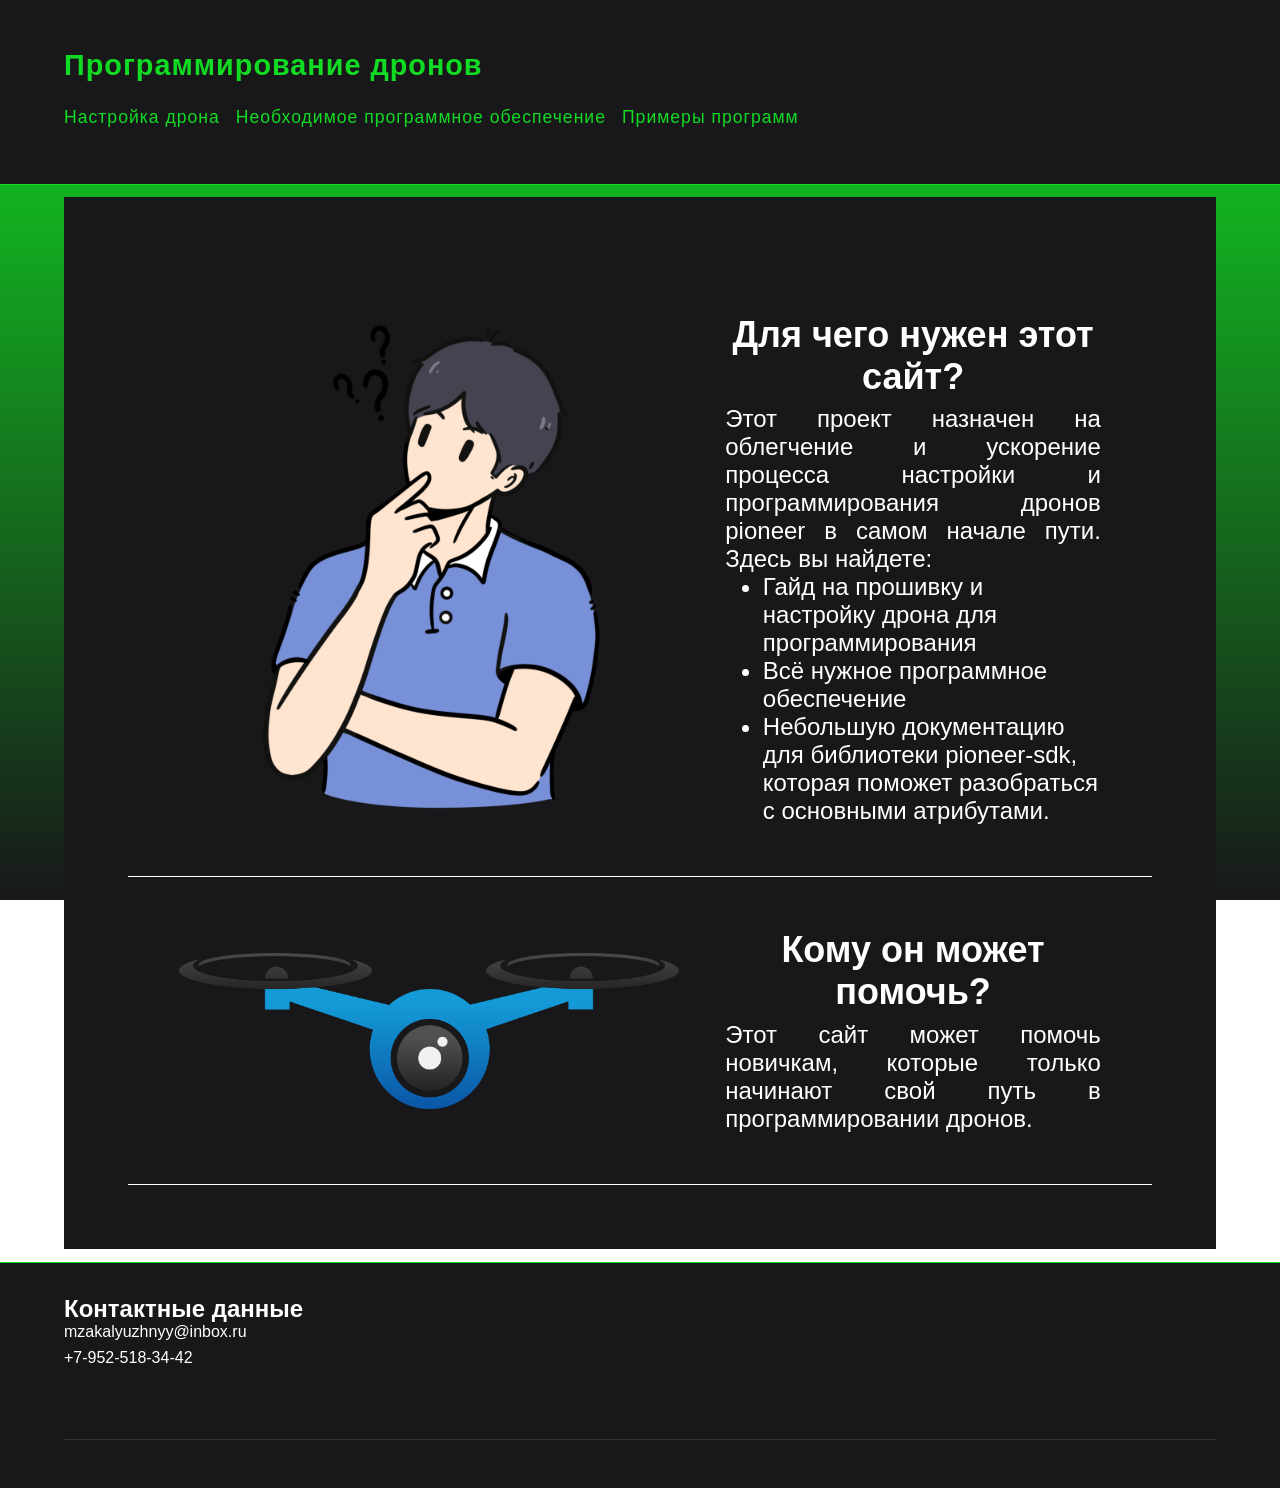
<file: index.html>
<!DOCTYPE html>
<html lang="en">
<head>
    <meta charset="UTF-8">
    <meta name="viewport" content="width=device-width, initial-scale=1.0">
    <link rel="stylesheet" href="style.css">
    <meta name="viewport" content="width=device-width, initial-scale=1.0">
    <script src="proj.js"></script>
    <title>Введение.</title>
</head>
<body>
    <header class="header">
        <h1><a class="h1a" href="index.html">Программирование дронов</a></h1>
        <nav><a href="index2.html">Настройка дрона</a> <a href="index3.html">Необходимое программное обеспечение</a> <a href="index4.html">Примеры программ</a></nav>
    </header>
    <div class='mn'>
        <div class="osn">
            <img src="vecteezy_smart-men-thinking-or-solving-problem-illustration_12414734.png" alt="", width="500">
            <span>
                <h2>Для чего нужен этот сайт?</h2>
                <p>Этот проект назначен на облегчение и ускорение процесса настройки и программирования дронов pioneer в самом начале пути. Здесь вы найдете:</p>
                <ul class="listik">
                    <li>Гайд на прошивку и настройку дрона для программирования</li>
                    <li>Всё нужное программное обеспечение</li>
                    <li>Небольшую документацию для библиотеки pioneer-sdk, которая поможет разобраться с основными атрибутами.</li>
                </ul>
            </span>
        </div>
        <div class="osn">
            <img src="vecteezy_a-blue-and-black-drone-flying-in-the-air_50524172.png" alt="", width="500">
            <span>
                <h2>Кому он может помочь?</h2>
                <p>Этот сайт может помочь новичкам, которые только начинают свой путь в программировании дронов.</p>
                
            </span>
        </div>
        
    </div>
    <footer class="footer">
        <div class="footer-column">
            <h2>Контактные данные</h2>
            <ul>
                <li>mzakalyuzhnyy@inbox.ru</li>
                <li>+7-952-518-34-42</li>
            </ul>
        </div>
        <div class="footer-bottom">
            <h1></h1>
        </div>
    </footer>
</body>
</html>
</file>
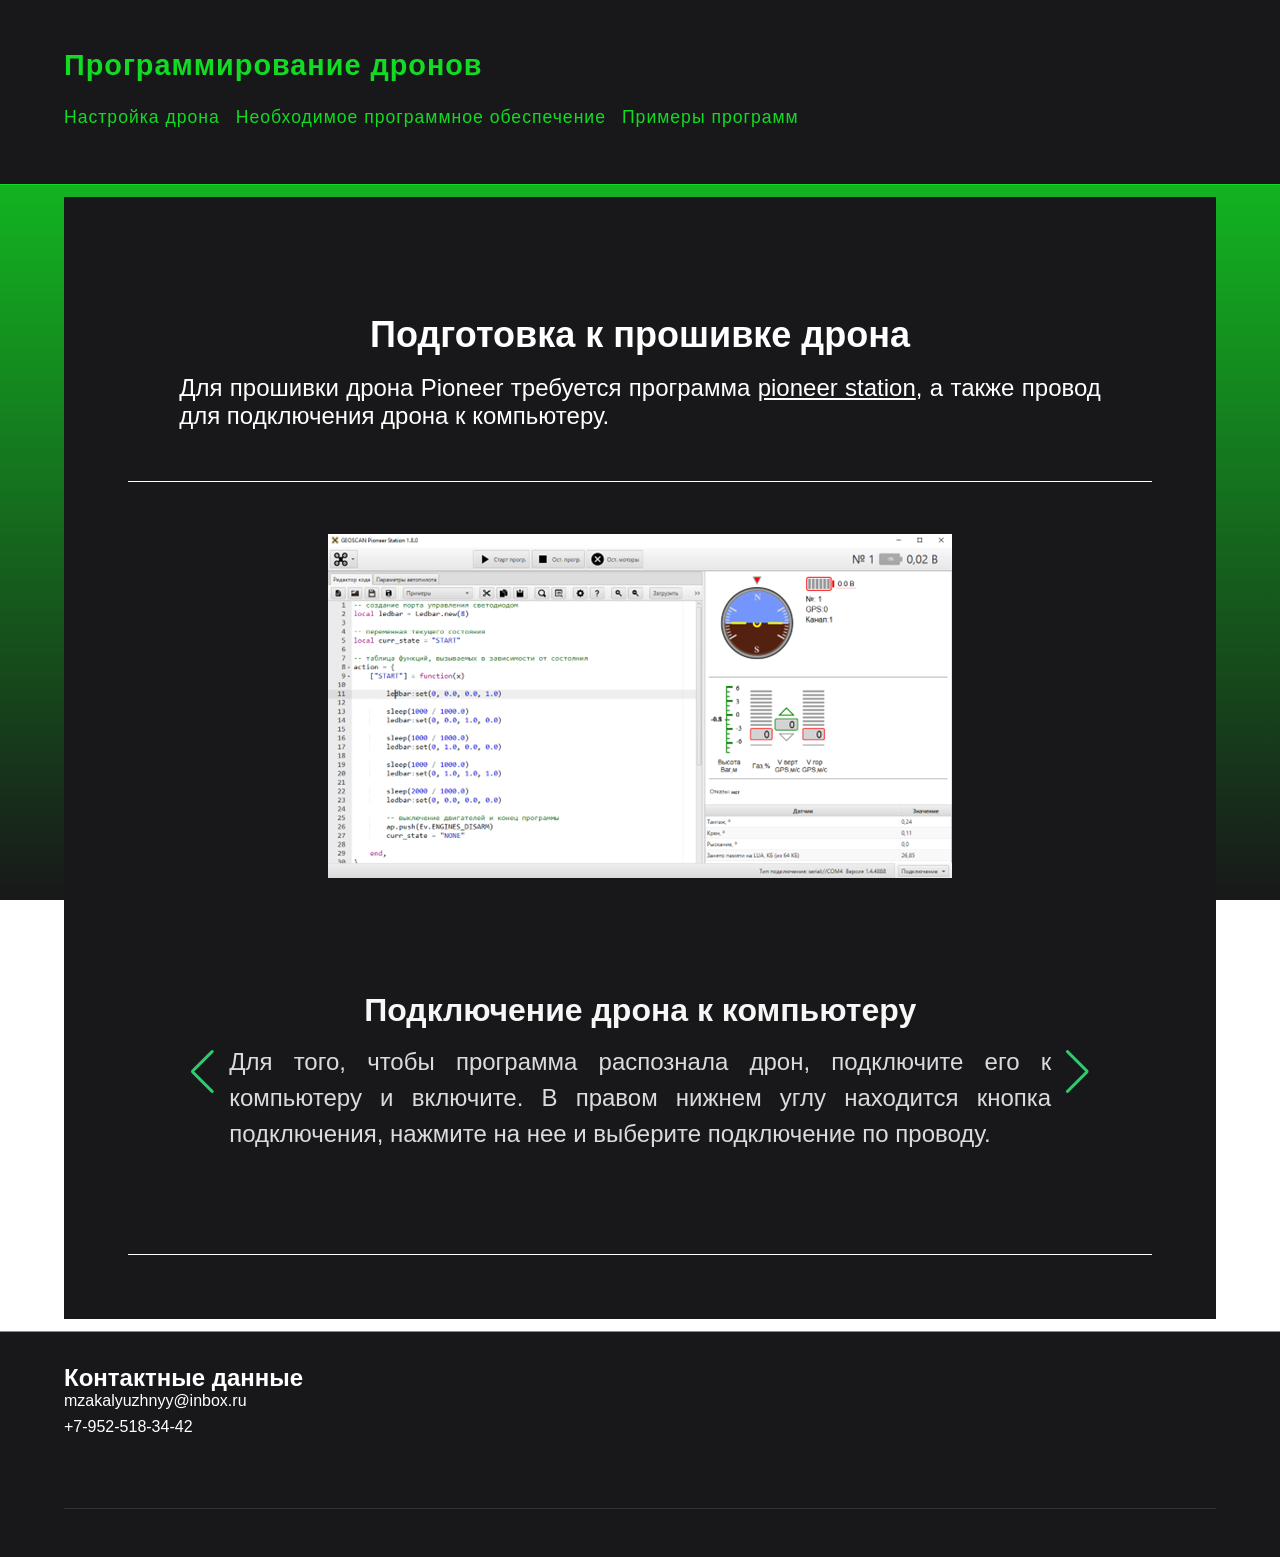
<file: index2.html>
<!DOCTYPE html>
<html lang="en">
<head>
    <meta charset="UTF-8">
    <link rel="stylesheet" href="https://cdn.jsdelivr.net/npm/swiper@11/swiper-bundle.min.css" />
    <script src="https://cdn.jsdelivr.net/npm/swiper@11/swiper-bundle.min.js"></script>
    <link rel="stylesheet" href="style.css">
    <meta name="viewport" content="width=device-width, initial-scale=1.0">
    <script src="proj.js"></script>
    <title>Настройка дрона</title>
</head>
<body>
    <header class="header">
        <h1><a class="h1a" href="index.html">Программирование дронов</a></h1>
        <nav><a href="index2.html">Настройка дрона</a> <a href="index3.html">Необходимое программное обеспечение</a> <a href="index4.html">Примеры программ</a></nav>
        </header>
    <div class='mn'>
        <div class="osn">
            <span>
                <h2>Подготовка к прошивке дрона</h2>
                <p>Для прошивки дрона Pioneer требуется программа <a href="https://storage.yandexcloud.net/pioneer-doc.geoscan.ru-static/dwnlds/software/PioneerStation/GEOSCAN_Pioneer_Station.exe">pioneer station</a>, а также провод для подключения дрона к компьютеру.</p>
            </span>
        </div>
        <div class="info">
            <img src="Рисунок1.png" alt="">
            <span>
                
            </span>
            <div class="swiper textSlider">
  <div class="swiper-wrapper">
    <div class="swiper-slide">
      <div class="slide-content">
        <h2>Подключение дрона к компьютеру</h2>
        <p>Для того, чтобы программа распознала дрон, подключите его к компьютеру и включите. В правом нижнем углу находится кнопка подключения, нажмите на нее и выберите подключение по проводу.</p>
      </div>
    </div>
    <div class="swiper-slide">
      <div class="slide-content">
        <h2>Установка прошивки</h2>
        <p>В левом верхнем углу нажать на иконку дрона и выбрать опцию обновить прошивку дрона.</p>
      </div>
    </div>
    <div class="swiper-slide">
      <div class="slide-content">
        <h2>Необходимая прошивка</h2>
        <p>Прошивку можно скачать на официальном сайте geoscan pioneer. <a href="https://docs.geoscan.ru/pioneer/downloads/software-d.html">Ссылка тут</a></p>
      </div>
    </div>
  </div>
  <div class="swiper-button-prev"></div>
  <div class="swiper-button-next"></div>
  <!-- Скроллбар (опционально) -->
  <div class="swiper-scrollbar"></div>
</div>
        </div>
    </div>
    <footer class="footer">
        <div class="footer-column">
            <h2>Контактные данные</h2>
            <ul>
                <li>mzakalyuzhnyy@inbox.ru</li>
                <li>+7-952-518-34-42</li>
            </ul>
        </div>
        <div class="footer-bottom">
        </div>
    </footer>
</body>
</html>
</file>
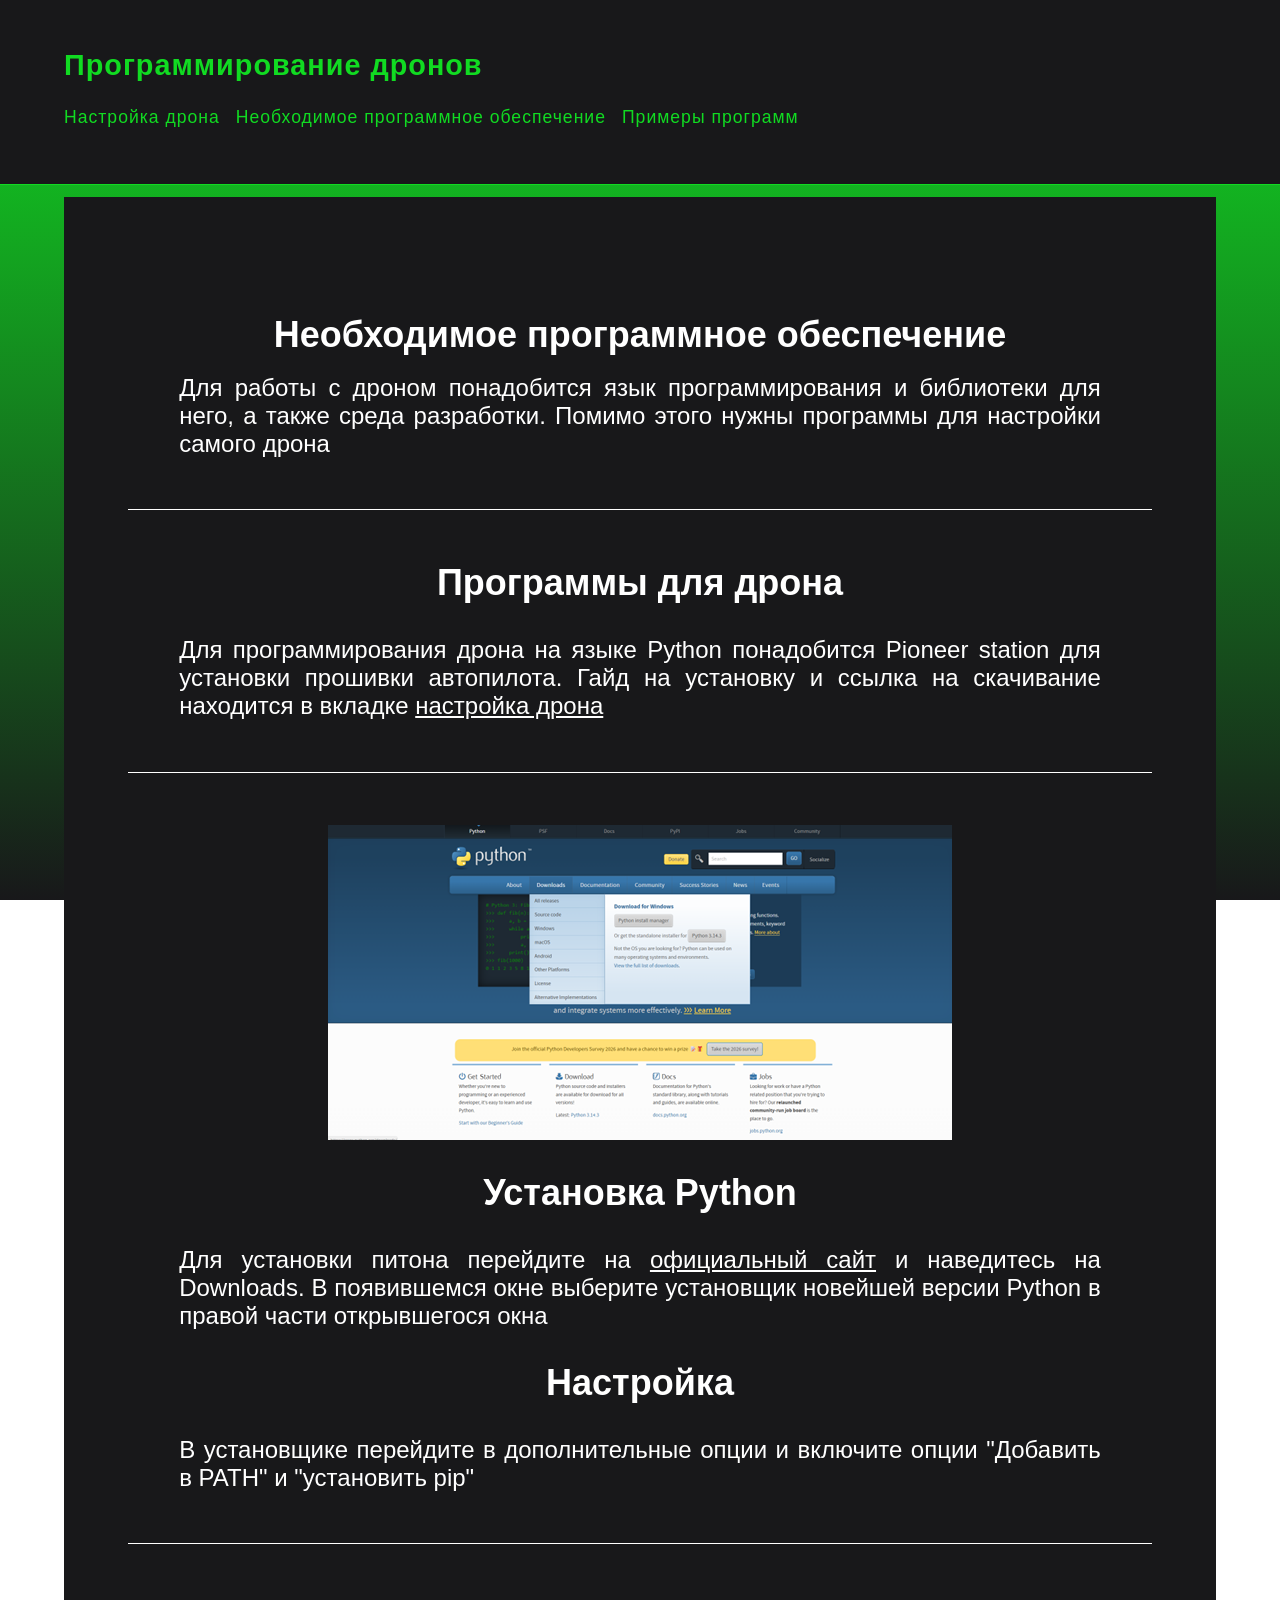
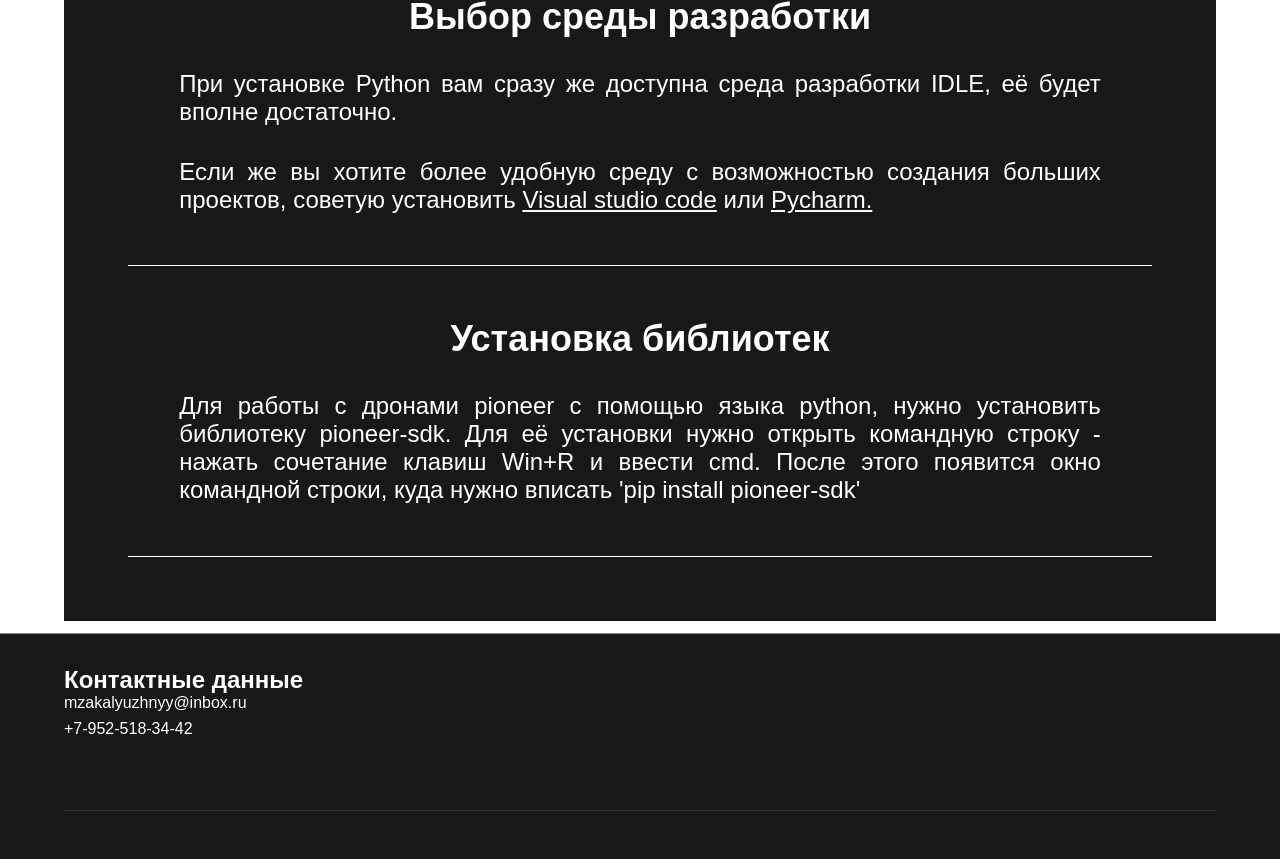
<file: index3.html>
<!DOCTYPE html>
<html lang="en">
<head>
    <meta charset="UTF-8">
    <link rel="stylesheet" href="style.css">
    <meta name="viewport" content="width=device-width, initial-scale=1.0">
    <script src="proj.js"></script>
    <title>Необходимое программное обеспечение</title>
</head>
<body>
    <header class="header">
        <h1><a class="h1a" href="index.html">Программирование дронов</a></h1>
        <nav><a href="index2.html">Настройка дрона</a> <a href="index3.html">Необходимое программное обеспечение</a> <a href="index4.html">Примеры программ</a></nav>
    </header>
    <div class='mn'>
        <div class="osn">
            <span>
                <h2>Необходимое программное обеспечение</h2>
                <p>Для работы с дроном понадобится язык программирования и библиотеки для него, а также среда разработки. Помимо этого нужны программы для настройки самого дрона</p>
            </span>
        </div>
        <div class="info">
            <h2>Программы для дрона</h2>
            <p>Для программирования дрона на языке Python понадобится Pioneer station для установки прошивки автопилота. Гайд на установку и ссылка на скачивание находится в вкладке <a href="index2.html">настройка дрона</a></p>
        </div>
        <div class="info">
            <img src="Рисунок2.png" alt="">
            <h2>Установка Python</h2>
            <p>Для установки питона перейдите на <a href="https://www.python.org/">официальный сайт</a> и наведитесь на Downloads. В появившемся окне выберите установщик новейшей версии Python в правой части открывшегося окна</p>
            <h2>Настройка</h2>
            <p>В установщике перейдите в дополнительные опции и включите опции "Добавить в PATH" и "установить pip"</p>
        </div>
        <div class="info">
            <h2>Выбор среды разработки</h2>
            <p>При установке Python вам сразу же доступна среда разработки IDLE, её будет вполне достаточно.</p>
            <p>Если же вы хотите более удобную среду с возможностью создания больших проектов, советую установить <a href="https://code.visualstudio.com/">Visual studio code</a> или <a href="https://www.jetbrains.com/pycharm/">Pycharm.</a></p>
        </div>
        <div class="info">
            <h2>Установка библиотек</h2>
            <p>Для работы с дронами pioneer с помощью языка python, нужно установить библиотеку pioneer-sdk. Для её установки нужно открыть командную строку - нажать сочетание клавиш Win+R и ввести cmd. После этого появится окно командной строки, куда нужно вписать 'pip install pioneer-sdk'</p>
        </div>
    </div>
    <footer class="footer">
        <div class="footer-column">
            <h2>Контактные данные</h2>
            <ul>
                <li>mzakalyuzhnyy@inbox.ru</li>
                <li>+7-952-518-34-42</li>
            </ul>
        </div>
        <div class="footer-bottom">
        </div>
    </footer>
</body>
</html>
</file>
<file: style.css>
* {
    margin: 0;
    padding: 0;
    box-sizing: border-box;
    font-family: sans-serif;
}

html, body {
    height: 100%;
    margin: 0;
    padding: 0;
}

body {
    display: flex;
    flex-direction: column;
    background: linear-gradient(to bottom, rgb(17, 219, 34), #18181a);
    background-size: cover;
    background-repeat: no-repeat;
    background-attachment: fixed;
}

.header {
    background-color: #18181a;
    color: rgb(17, 219, 34);
    border-bottom: 1px solid rgb(17, 219, 34);
    padding: 3rem 5%;
    letter-spacing: 1px;
    display: flex;
    align-items: center;
    justify-content: space-between;
    flex-wrap: wrap;
    gap: 1rem;
}

.header h1 {
    margin: 0;
    font-size: 1.8rem;
    line-height: 1.2;
    white-space: nowrap;
}

.header h1 a {
    color: inherit;
    text-decoration: none;
    transition: color 0.2s;
}

.header h1 a:hover {
    color: rgb(20, 151, 31);
}

.header h1 a:active {
    opacity: 0.8;
}

.header nav {
    display: flex;
    flex-wrap: wrap;
    gap: 1rem;
    align-items: center;
}

.header nav a {
    color: rgb(17, 219, 34);
    text-decoration: none;
    padding: 0.5rem 0;
    font-size: 1.1rem;
    white-space: nowrap;
    transition: color 0.2s;
}

.header nav a:hover {
    color: rgb(20, 151, 31);
}

.header nav a:active {
    opacity: 0.8;
}

.header nav ul {
    list-style: none;
    display: flex;
    flex-wrap: wrap;
    gap: 1rem;
    margin: 0;
    padding: 0;
}

.header nav li {
    margin: 0;
}

.mn {
    flex: 1 0 auto;
    width: 90%;
    max-width: 1200px;
    margin: 1% auto;
    padding: 5%;
    background-color: #18181a;
    color: white;
    font-size: 1.5rem;
    gap: 0.5rem;
}
.info{
    display: flex;
    flex-direction: column;
    gap: 2rem;
    padding: 5%;
    align-items: center;
    border-top: 1px solid transparent;
    border-bottom: 1px solid white;
}
.info p{
    text-align: justify;
}
.info span{
    display: flex;
    flex-direction: column;
    gap: 0.5rem;
}
.info a {
    text-decoration: underline;
    color: white;
    transition: color 0.2s;
}

.info a:hover {
    color: #aaa;
}

.info a:active {
    color: #333;
}
.info img{
    max-width: 100%;
    height: auto;
    display: block;
}
.info h2{
    text-align: center;
}
.osn {
    padding: 5%;
    display: flex;
    align-items: center;
    gap: 5%;
    border-top: 1px solid transparent;
    border-bottom: 1px solid white;
}
.osn p {
    text-align: justify;
}

.osn h2 {
    text-align: center;
    margin-bottom: 2%;
}

.listik {
    margin-left: 10%;
}

.osn img {
    max-width: 100%;
    height: auto;
    display: block;
}

.osn a {
    text-decoration: underline;
    color: white;
    transition: color 0.2s;
}

.osn a:hover {
    color: #aaa;
}

.osn a:active {
    color: #333;
}

.footer {
    flex-shrink: 0;
    background-color: #18181a;
    color: #fff;
    border-top: 1px solid rgb(17, 219, 34);
    padding: 2rem 5%;
    display: flex;
    flex-wrap: wrap;
    justify-content: space-between;
    gap: 2rem;
    font-size: 1rem;
}

.footer-column {
    flex: 1 1 200px;
    min-width: 150px;
}

.footer-column h3 {
    color: rgb(255, 255, 255);
    margin-bottom: 1rem;
    font-size: 1.2rem;
    letter-spacing: 0.5px;
}

.footer-column ul {
    list-style: none;
    padding: 0;
    margin: 0;
}

.footer-column li {
    margin-bottom: 0.5rem;
}

.footer-column a {
    color: rgb(17, 219, 34);
    text-decoration: none;
    transition: color 0.2s;
}

.footer-column a:hover {
    color: rgb(18, 184, 31);
}

.footer-bottom {
    width: 100%;
    text-align: center;
    margin-top: 2rem;
    padding-top: 1rem;
    border-top: 1px solid #333;
    color: #aaa;
    font-size: 0.9rem;
}

@media (max-width: 768px) {
    .header {
        flex-direction: column;
        align-items: center;
        text-align: center;
        padding: 1rem 3%;
    }
    .header h1 {
        font-size: 1.6rem;
        white-space: normal;
    }
    .header nav {
        justify-content: center;
        width: 100%;
    }
    .header nav a {
        font-size: 1rem;
        padding: 0.5rem 0.8rem;
    }

    .mn {
        width: 95%;
        font-size: 1.2rem;
        padding: 4%;
    }
    .osn {
        flex-direction: column;
        gap: 1rem;
        padding: 4%;
    }
    .listik {
        margin-left: 5%;
    }

    .footer {
        flex-direction: column;
        gap: 1.5rem;
        padding: 1.5rem 3%;
    }
    .footer-column {
        flex: none;
        width: 100%;
    }
    .footer-bottom {
        margin-top: 1rem;
    }
}

@media (max-width: 480px) {
    .header {
        padding: 0.8rem 2%;
    }
    .header h1 {
        font-size: 1.4rem;
    }
    .header nav {
        gap: 0.5rem;
    }
    .header nav a {
        font-size: 0.95rem;
        padding: 0.4rem 0.5rem;
    }

    .mn {
        font-size: 1rem;
        padding: 3%;
    }
    .osn h2 {
        font-size: 1.3rem;
    }
    .listik {
        margin-left: 0;
        padding-left: 1rem;
    }
}

p, h1, h2, li {
    word-wrap: break-word;
    overflow-wrap: break-word;
}
.textSlider {
  width: 100%;
  max-width: 1200px;
  margin: 0 auto;
  padding: 20px 0;
}

.slide-content {
  background:  #18181a;
  border-radius: 16px;
  padding: 30px 50px;
  text-align: center;
}

.slide-content h2 {
  font-size: 2rem;
  margin-bottom: 15px;
  color: #f7f7f7;
}

.slide-content p {
  font-size: 1.5rem;
  line-height: 1.5;
  color: #dbdbdb;
}
.slide-content a {
    text-decoration: underline;
    color: #dbdbdb;
    transition: color 0.2s;
}

.slide-content a:hover {
    color: #aaa;
}

.slide-content a:active {
    color: #333;
}
/* Адаптация отступов для мобильных */
@media (max-width: 768px) {
  .slide-content {
    padding: 20px 60px;
  }
  .slide-content h3 {
    font-size: 1.2rem;
  }
  .slide-content p {
    font-size: 0.9rem;
  }
}


.swiper-button-prev,
.swiper-button-next {
  color: #2ecc71;
}

.swiper-pagination-bullet-active {
  background: #2ecc71;
}
.code-block {
  width: 100%;
  max-width: 900px;
  height: 350px;
  overflow: auto;
  border-radius: 8px;
  margin: 20px 0;
}

.code-block pre {
  margin: 0;
  padding: 16px;
  background-color: #2d2d2d;
  border-radius: 8px;
  font-size: 14px;
  font-family: 'Fira Code', 'Courier New', monospace;
}

.code-block pre {
  white-space: pre;
  overflow-x: auto;
}
@media (max-width: 768px) {
  .code-block {
    height: 250px;
    font-size: 12px;
  }
  .code-block pre {
    padding: 12px;
  }
}
.osnvj {
    padding: 5%;
    display: flex;
    align-items: center;
    gap: 5%;
    border-top: 1px solid white;
}
.osnvj p {
    text-align: justify;
}

.osnvj h2 {
    text-align: center;
    margin-bottom: 2%;
}

.listik {
    margin-left: 10%;
}

.osnvj img {
    max-width: 100%;
    height: auto;
    display: block;
}

.osnvj a {
    text-decoration: underline;
    color: white;
    transition: color 0.2s;
}

.osnvj a:hover {
    color: #aaa;
}

.osnvj a:active {
    color: #333;
}
</file>
